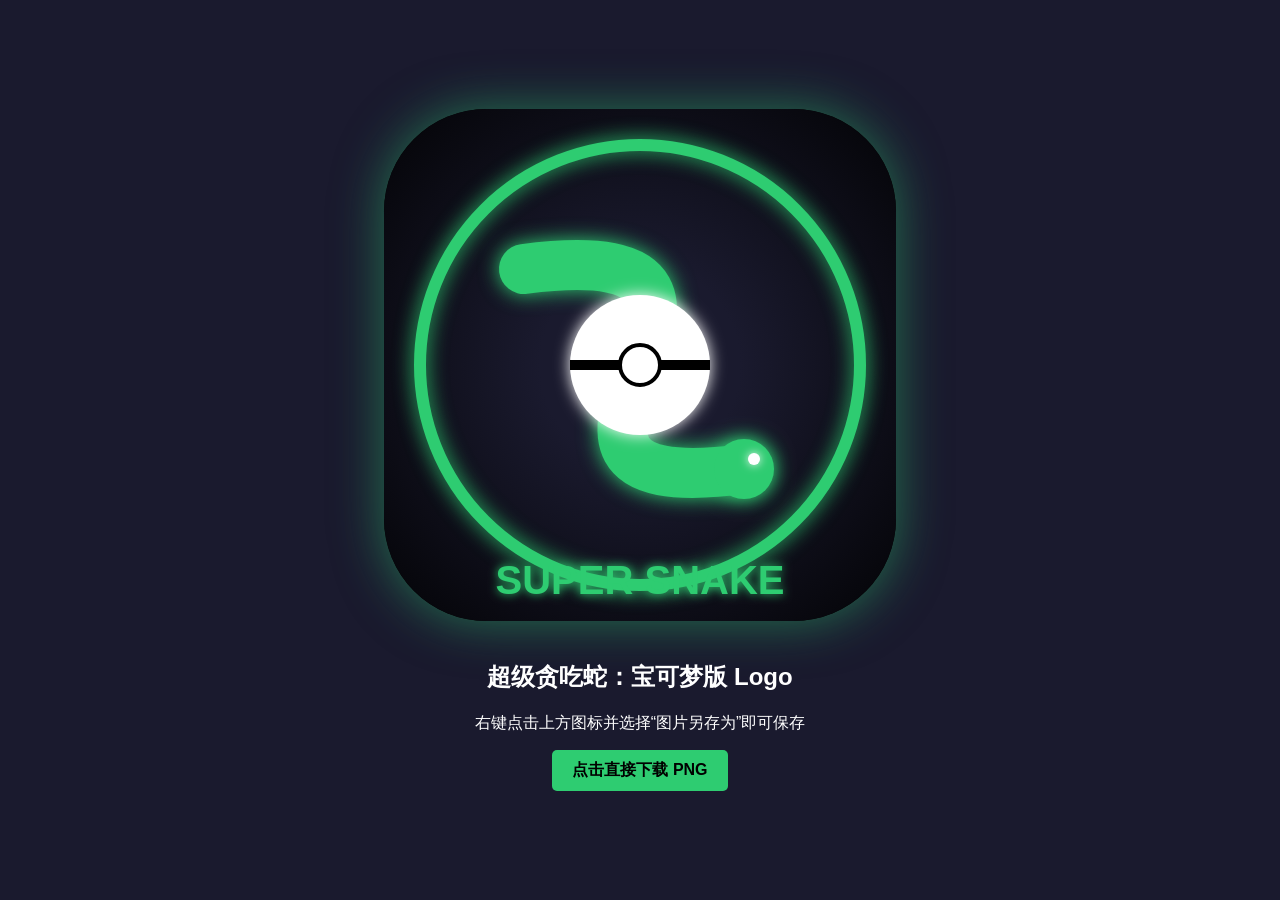
<file: logo_generator.html>
<!DOCTYPE html>
<html lang="zh-CN">
<head>
    <meta charset="UTF-8">
    <title>超级贪吃蛇 Logo 生成器</title>
    <style>
        body {
            background: #1a1a2e;
            display: flex;
            flex-direction: column;
            align-items: center;
            justify-content: center;
            height: 100vh;
            margin: 0;
            color: white;
            font-family: sans-serif;
        }
        canvas {
            background: #000;
            border-radius: 20%;
            box-shadow: 0 0 50px rgba(46, 204, 113, 0.5);
            margin-bottom: 20px;
        }
        .controls {
            text-align: center;
        }
        button {
            background: #2ecc71;
            color: #000;
            border: none;
            padding: 10px 20px;
            font-weight: bold;
            border-radius: 5px;
            cursor: pointer;
            font-size: 16px;
        }
        button:hover {
            transform: scale(1.05);
            box-shadow: 0 0 15px #2ecc71;
        }
    </style>
</head>
<body>
    <canvas id="logoCanvas" width="512" height="512"></canvas>
    <div class="controls">
        <h2>超级贪吃蛇：宝可梦版 Logo</h2>
        <p>右键点击上方图标并选择“图片另存为”即可保存</p>
        <button onclick="downloadLogo()">点击直接下载 PNG</button>
    </div>

    <script>
        const canvas = document.getElementById('logoCanvas');
        const ctx = canvas.getContext('2d');

        // 绘制逻辑
        function drawLogo() {
            // 1. 背景 (深色渐变)
            const grad = ctx.createRadialGradient(256, 256, 100, 256, 256, 400);
            grad.addColorStop(0, '#1a1a2e');
            grad.addColorStop(1, '#000000');
            ctx.fillStyle = grad;
            ctx.fillRect(0, 0, 512, 512);

            // 2. 霓虹圆环 (类似精灵球外框)
            ctx.strokeStyle = '#2ecc71';
            ctx.lineWidth = 12;
            ctx.shadowBlur = 20;
            ctx.shadowColor = '#2ecc71';
            ctx.beginPath();
            ctx.arc(256, 256, 220, 0, Math.PI * 2);
            ctx.stroke();

            // 3. 抽象的 S 型蛇 (带发光效果)
            ctx.beginPath();
            ctx.lineWidth = 50;
            ctx.lineCap = 'round';
            ctx.lineJoin = 'round';
            ctx.strokeStyle = '#2ecc71';
            
            // 绘制蛇身
            ctx.moveTo(140, 160);
            ctx.bezierCurveTo(450, 120, 60, 400, 360, 360);
            ctx.stroke();

            // 4. 蛇头 (带眼睛)
            ctx.fillStyle = '#2ecc71';
            ctx.beginPath();
            ctx.arc(360, 360, 30, 0, Math.PI * 2);
            ctx.fill();
            
            // 蛇眼 (发光白)
            ctx.fillStyle = '#fff';
            ctx.shadowBlur = 10;
            ctx.shadowColor = '#fff';
            ctx.beginPath();
            ctx.arc(370, 350, 6, 0, Math.PI * 2);
            ctx.fill();

            // 5. 核心：简化的精灵球符号 (位于中心)
            ctx.shadowBlur = 15;
            ctx.shadowColor = '#fff';
            ctx.fillStyle = '#fff';
            ctx.beginPath();
            ctx.arc(256, 256, 70, 0, Math.PI * 2);
            ctx.fill();

            // 精灵球中间的横线
            ctx.shadowBlur = 0;
            ctx.fillStyle = '#000';
            ctx.fillRect(186, 251, 140, 10);
            
            // 精灵球中心的按钮
            ctx.strokeStyle = '#000';
            ctx.lineWidth = 4;
            ctx.fillStyle = '#fff';
            ctx.beginPath();
            ctx.arc(256, 256, 20, 0, Math.PI * 2);
            ctx.fill();
            ctx.stroke();

            // 6. 底部文字 (可选，为了作为图标，文字尽量小或不加)
            ctx.shadowBlur = 10;
            ctx.shadowColor = '#2ecc71';
            ctx.fillStyle = '#2ecc71';
            ctx.font = 'bold 40px Arial';
            ctx.textAlign = 'center';
            ctx.fillText('SUPER SNAKE', 256, 485);
        }

        function downloadLogo() {
            const link = document.createElement('a');
            link.download = 'snake_logo.png';
            link.href = canvas.toDataURL('image/png');
            link.click();
        }

        drawLogo();
    </script>
</body>
</html>
</file>
